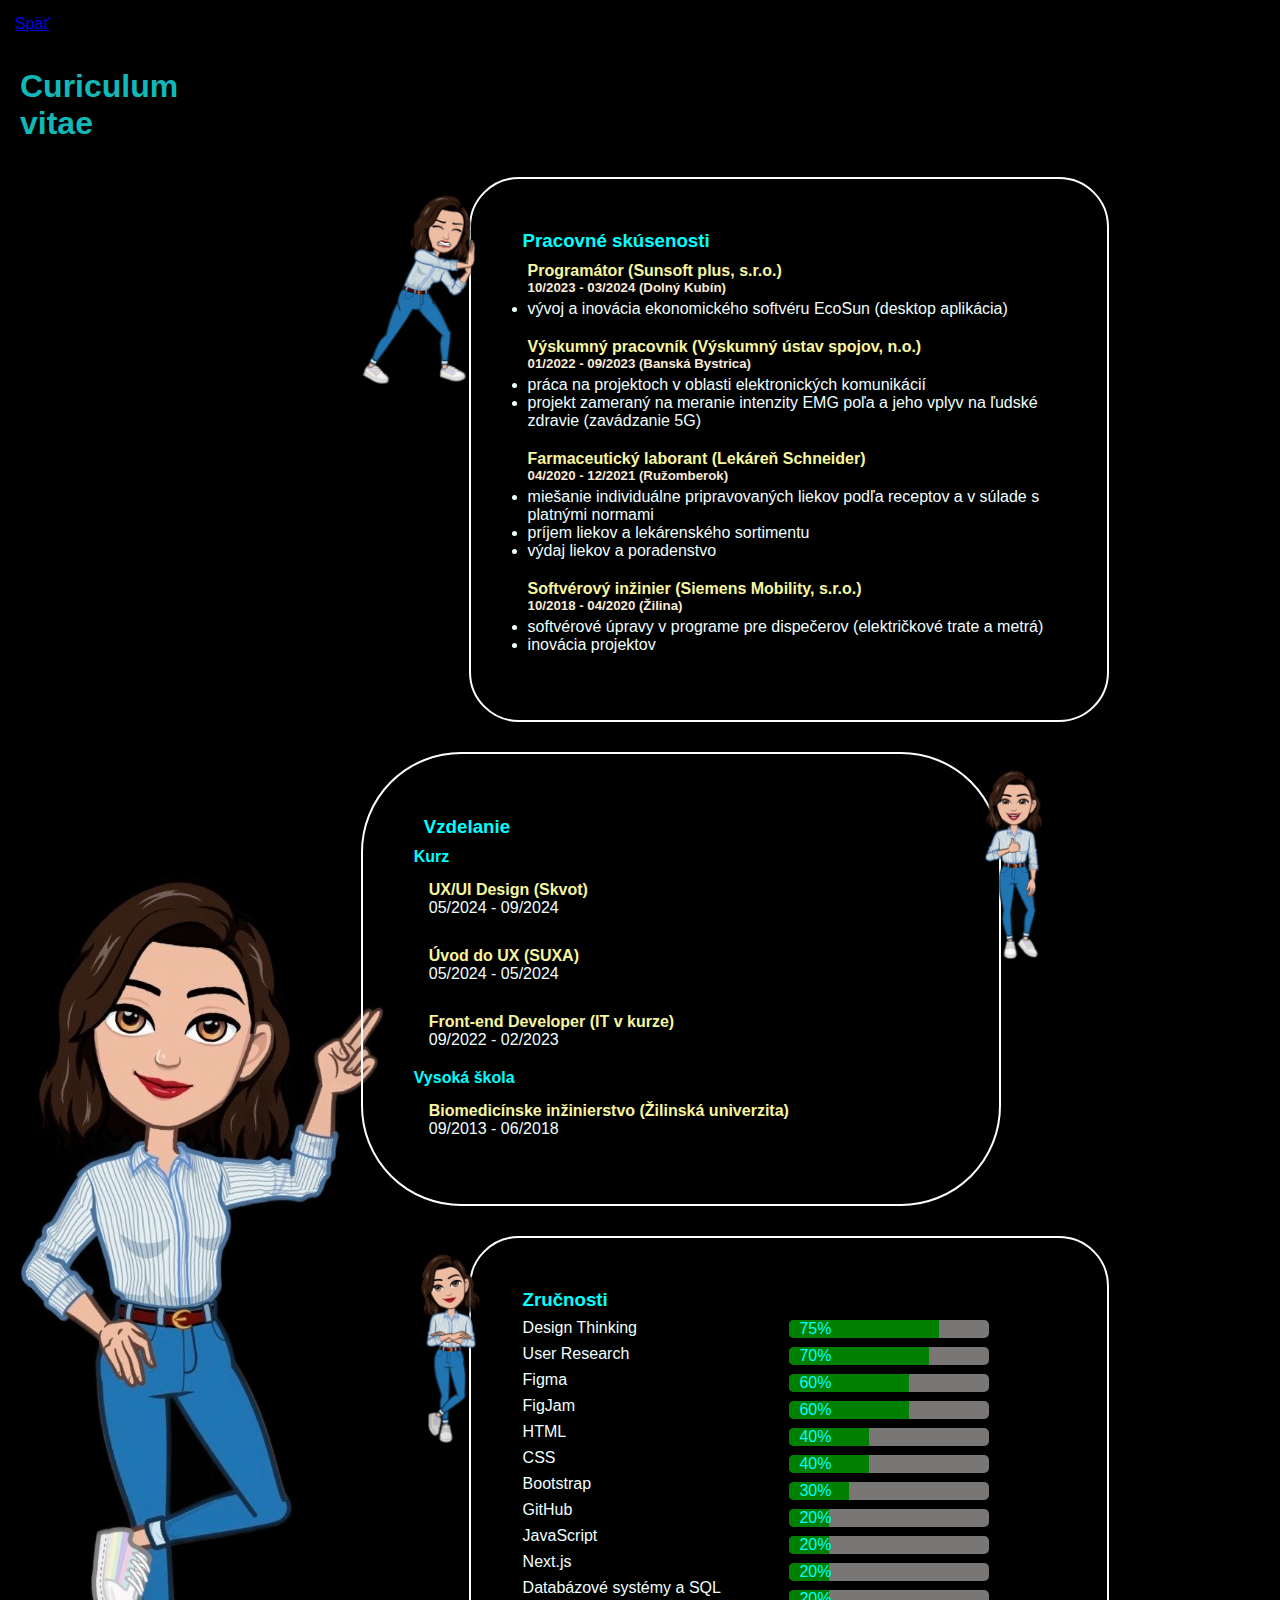
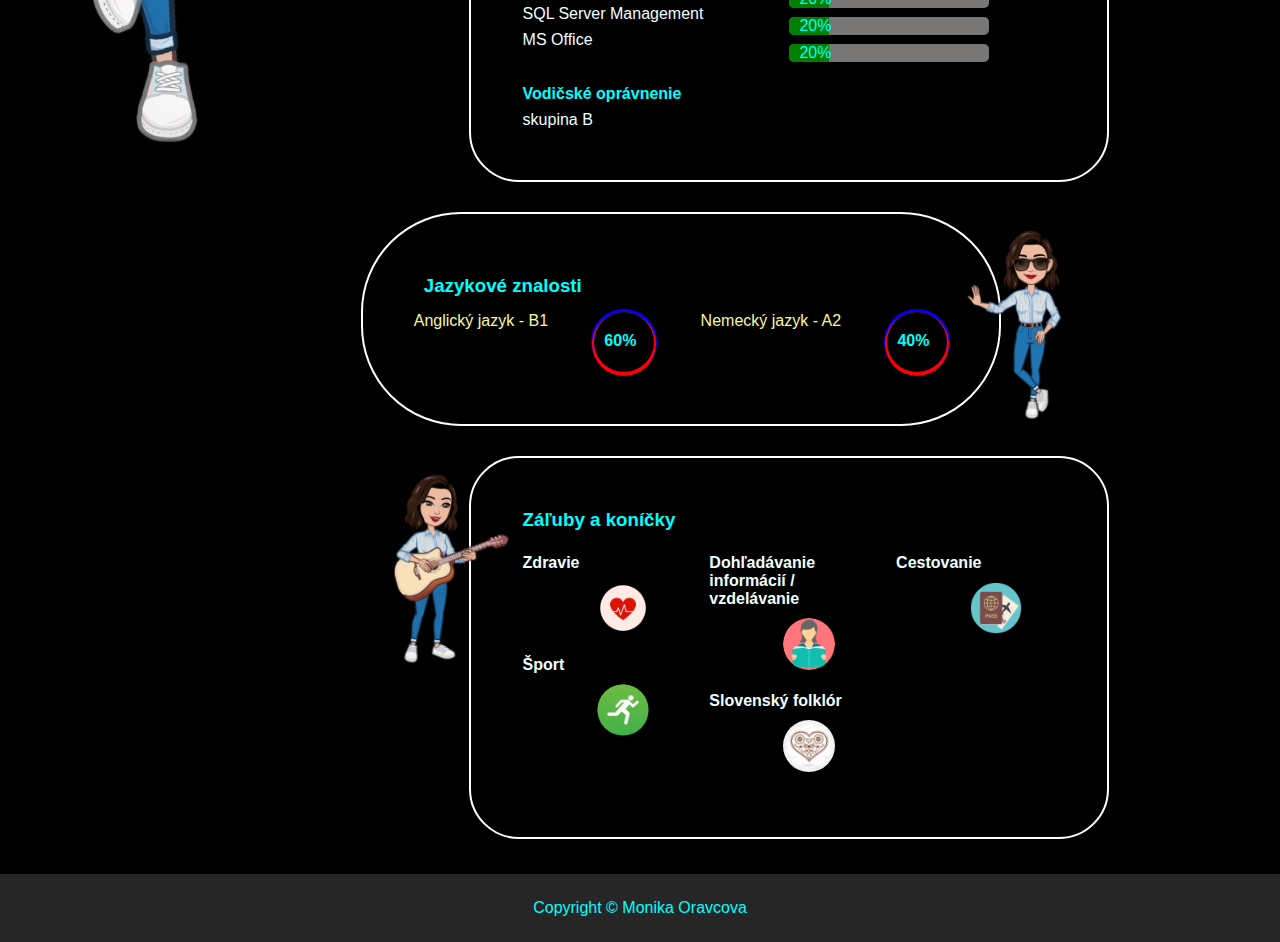
<file: cv.html>
<!DOCTYPE html>
<html lang="en">
<head>
    <meta charset="UTF-8">
    <meta name="viewport" content="width=device-width, initial-scale=1.0">
    <title>Moje CV</title>
    <link rel="stylesheet" href="https://cdnjs.cloudflare.com/ajax/libs/font-awesome/6.2.1/css/all.min.css" integrity="sha512-MV7K8+y+gLIBoVD59lQIYicR65iaqukzvf/nwasF0nqhPay5w/9lJmVM2hMDcnK1OnMGCdVK+iQrJ7lzPJQd1w==" crossorigin="anonymous" referrerpolicy="no-referrer" />
    <link rel="stylesheet" href="style.css">
</head>
<body>
   
    <main>  
        <div style="padding: 15px;">
            <a href="index.html"><i class="fa-solid fa-arrow-left fa-beat fa-lg"></i> Späť</a>
        </div>

        <h1 id="title">Curiculum vitae</h1>
            <div>
<!--------------------PRACOVNE SKUSENOSTI-------------------------->  
                <div class="row-cv">
                    <div class="elipse-right-img">
                        <img src="fotky/work.JPG" style="left: 26.5%;">
                    </div>
                    <div class="elipse-right">
                        <h3 style="padding-bottom: 5px;">Pracovné skúsenosti</h3>
                        <div style="color: azure; padding: 5px;">
                            <h4 style="color: rgb(247, 247, 158)">Programátor (Sunsoft plus, s.r.o.)</h4>
                            <h5 style="color: antiquewhite;">10/2023 - 03/2024 (Dolný Kubín)</h5>
                            <ul>
                                <li>vývoj a inovácia ekonomického softvéru EcoSun (desktop aplikácia)</li>
                            </ul>
                        </div>
                        <div style="color: azure; padding: 5px;">
                            <h4 style="color: rgb(247, 247, 158);">Výskumný pracovník (Výskumný ústav spojov, n.o.)</h4>
                            <h5 style="color: antiquewhite;">01/2022 - 09/2023 (Banská Bystrica)</h5>
                            <ul>
                                <li>práca na projektoch v oblasti elektronických komunikácií</li>
                                <li>projekt zameraný na meranie intenzity EMG poľa a jeho vplyv na ľudské zdravie (zavádzanie 5G)</li>
                            </ul>
                        </div>
                        <div style="color: azure; padding: 5px;">
                            <h4 style="color: rgb(247, 247, 158)">Farmaceutický laborant (Lekáreň Schneider)</h4>
                            <h5 style="color: antiquewhite;">04/2020 - 12/2021 (Ružomberok)</h5>
                            <ul>
                                <li>miešanie individuálne pripravovaných liekov podľa receptov a v súlade s platnými normami</li>
                                <li>príjem liekov a lekárenského sortimentu</li>
                                <li>výdaj liekov a poradenstvo</li>
                            </ul>
                        </div>
                        <div style="color: azure; padding: 5px;">
                            <h4 style="color: rgb(247, 247, 158)">Softvérový inžinier (Siemens Mobility, s.r.o.)</h4>
                            <h5 style="color: antiquewhite;">10/2018 - 04/2020 (Žilina)</h5>
                            <ul>
                                <li>softvérové úpravy v programe pre dispečerov (električkové trate a metrá)</li>
                                <li>inovácia projektov</li>
                            </ul>
                        </div>
                    </div>
                </div>
<!--------------------VZDELANIE-------------------------->  
                <div class="row-cv">
                    <div class="elipse-left">
                        <h3 style="padding-bottom: 5px;">Vzdelanie</h3>
                        <h4 style="padding-top: 5px;">Kurz</h4>
                        <div style="color: azure; padding: 15px;">
                            <h4 style="color: rgb(247, 247, 158)">UX/UI Design (Skvot)</h4>
                            <p>05/2024 - 09/2024</p>
                        </div>
                        <div style="color: azure; padding: 15px;">
                            <h4 style="color: rgb(247, 247, 158)">Úvod do UX (SUXA)</h4>
                            <p>05/2024 - 05/2024</p>
                        </div>
                        <div style="color: azure; padding: 15px;">
                            <h4 style="color: rgb(247, 247, 158)">Front-end Developer (IT v kurze)</h4>
                            <p>09/2022 - 02/2023</p>
                        </div>
                        <h4 style="padding-top: 5px;">Vysoká škola</h4>
                        <div style="color: azure; padding: 15px;">
                            <h4 style="color: rgb(247, 247, 158)">Biomedicínske inžinierstvo (Žilinská univerzita)</h4>
                            <p>09/2013 - 06/2018</p>
                        </div>
                    </div>
                    <div class="elipse-left-img">
                        <img src="fotky/education.JPG">
                    </div>
                </div>
<!--------------------ZRUCNOSTI-------------------------->  
                <div class="row-cv">
                    <div class="elipse-right-img">
                        <img src="fotky/skills.JPG">
                    </div>
                    <div class="elipse-right">
                        <h3>Zručnosti</h3>
                        <div class="row">
                            <div class="skills-left">
                                <p style="color: azure;">Design Thinking</p>
                                <p style="color: azure;">User Research</p>
                                <p style="color: azure;">Figma</p>
                                <p style="color: azure;">FigJam</p>
                                <p style="color: azure;">HTML</p>
                                <p style="color: azure;">CSS</p>
                                <p style="color: azure;">Bootstrap</p>
                                <p style="color: azure;">GitHub</p>
                                <p style="color: azure;">JavaScript</p>
                                <p style="color: azure;">Next.js</p>
                                <p style="color: azure;">Databázové systémy a SQL</p>
                                <p style="color: azure;">SQL Server Management</p>
                                <p style="color: azure;">MS Office</p>
                                <br><br>
                                <div>
                                    <h4>Vodičské oprávnenie</h4>
                                    <p style="color: azure;">skupina B</p>
                                </div>
                            </div>

                            <div class="skills-right">
                                <div class="skills-bar">
                                    <div class="skills-level" style="width: 75%;">75%</div>
                                </div>
                                <div class="skills-bar">
                                    <div class="skills-level" style="width: 70%;">70%</div>
                                </div>
                                <div class="skills-bar">
                                    <div class="skills-level" style="width: 60%;">60%</div>
                                </div>
                                <div class="skills-bar">
                                    <div class="skills-level" style="width: 60%;">60%</div>
                                </div>
                                <div class="skills-bar">
                                    <div class="skills-level" style="width: 40%;">40%</div>
                                </div>
                                <div class="skills-bar">
                                    <div class="skills-level" style="width: 40%;">40%</div>
                                </div>
                                <div class="skills-bar">
                                    <div class="skills-level" style="width: 30%;">30%</div>
                                </div>
                                <div class="skills-bar">
                                    <div class="skills-level" style="width: 20%;">20%</div>
                                </div>
                                <div class="skills-bar">
                                    <div class="skills-level" style="width: 20%;">20%</div>
                                </div>
                                <div class="skills-bar">
                                    <div class="skills-level" style="width: 20%;">20%</div>
                                </div>
                                <div class="skills-bar">
                                    <div class="skills-level" style="width: 20%;">20%</div>
                                </div>
                                <div class="skills-bar">
                                    <div class="skills-level" style="width: 20%;">20%</div>
                                </div>
                                <div class="skills-bar">
                                    <div class="skills-level" style="width: 20%;">20%</div>
                                </div>
                            </div>
                        </div>
                    </div>
                </div>
<!--------------------JAZYKOVE ZNALOSTI-------------------------->  
                <div class="row-cv">
                    <div class="elipse-left">
                        <h3 style="padding-bottom: 15px;">Jazykové znalosti</h3>
                        <div class="row">
                            <p style="color: rgb(247, 247, 158);">Anglický jazyk - B1</p>
                            <div class="language-bar">
                                <h4 style="padding-left: 10px;padding-top: 20px;">60%</h4>
                            </div>
                        
                            <p style="color: rgb(247, 247, 158);">Nemecký jazyk - A2</p>
                            <div class="language-bar">
                                <h4 style="padding-left: 10px;padding-top: 20px;">40%</h4>
                            </div>
                        </div>
                    </div>
                    <div class="elipse-left-img">
                        <img src="fotky/languages.JPG">
                    </div>
                </div>
<!--------------------ZALUBY / KONICKY-------------------------->  
                <div class="row-cv">
                    <div class="elipse-right-img">
                        <img  src="fotky/hobby.JPG">
                    </div>
                    <div class="elipse-right">
                        <h3 style="padding-bottom: 15px;">Záľuby a koníčky</h3>
                        <div class="row">
                            <div class="hobbys-left">
                                <p style="color: azure;">Zdravie</p>
                                <div class="hobby">
                                    <img src="fotky/health.png">
                                </div>
                            
                                <p style="color: azure;">Šport</p>
                                <div class="hobby">
                                    <img src="fotky/sport.jpg">
                                </div>
                            </div>

                            <div class="hobbys-middle">
                                <p style="color: azure;">Dohľadávanie informácií / vzdelávanie</p>
                                <div class="hobby">
                                    <img src="fotky/study.jpg">
                                </div>

                                <p style="color: azure;">Slovenský folklór</p>
                                <div class="hobby">
                                    <img src="fotky/slovak_folklore.jpg">
                                </div>
                            </div>

                            <div class="hobbys-right">
                                <p style="color: azure;">Cestovanie</p>
                                <div class="hobby">
                                    <img src="fotky/traveling.jpg">
                                </div>
                            </div>
                        </div>
                    </div>
                </div>


            <button onclick="topFunction()" id="btn-top" title="Poď hore!"><i class="fa-solid fa-arrow-up fa-lg"></i><br>Poď hore! 😎</button>
            <div class="copyright">
                <p>Copyright © Monika <i class="fa-solid fa-heart-pulse fa-beat"></i> Oravcova</p>
            </div>
    </main>
<!--------------------JS - "back to top" button-------------------------->  
    <script>
        let mybutton = document.getElementById("btn-top");

        window.onscroll = function() {scrollFunction()};

        function scrollFunction() {
            if (document.body.scrollTop > 20 || document.documentElement.scrollTop > 20) {
                mybutton.style.display = "block";
            } else {
                mybutton.style.display = "none";
            }
        }

        function topFunction() {
            document.body.scrollTop = 0;
            document.documentElement.scrollTop = 0;
        }
    </script>
    
</body>
</html>
</file>
<file: style.css>
/* index.html */
*{
margin: 0;
padding: 0;
font-family: 'Poppins', sans-serif;
box-sizing: border-box;
}
#btn-top{
    display: none;
    position: fixed;
    bottom: 20px;
    z-index: 99;
    width: 15%;
    font-weight: bold;
    font-size: 16px;
    border-radius: 7px;
    border: 3px solid darkorange;
    background-color: orangered;
    color: azure;
    left: 80%;
    cursor: cell;
}
#btn-top:hover{
    background-color: orange;
}
html{
    scroll-behavior: smooth;
}
body{
    background-color: black;
    color: aqua;
}
#header{
    width: 100%;
    height: 100vh;
    background-image: url(fotky/introduction.JPG);
    background-size: cover;
    background-position: center;
    position: relative;
    overflow: auto;
}
.container{
    padding: 10px 10%;
}
nav{
    display: flex;
    align-items: center;
    justify-content: space-between;
    flex-wrap: wrap;
}
h1{
    width: 140px;
    color: rgb(17, 184, 184);
}
h1 i{
    color: red;
}
nav ul li{
    display: inline-block;
    list-style: none;
    margin: 10px 20px;
}
nav ul li a{
    color:  white;
    text-decoration: none;
    font-size: 18px;
    position: relative;
    cursor: cell;
}
nav ul li a::after{
    content: '';
    width: 0;
    height: 3px;
    background: aqua;
    position: absolute;
    left: 0;
    bottom: -6px;
    transition: 0.5s;
}
nav ul li a:hover::after{
    width: 100%;
}
.header-text{
    margin-top: 20%;
    font-size: 30px;
}
.header-text h2{
    font-size: 60px;

}
/* --------------O MNE------------ */
#about{
    padding: 80px 0;
    color: #ababab;
}
.row{
    display: flex;
    justify-content: space-between;
    flex-wrap: wrap;
}
.about-1{
    flex-basis: 35%;
}
.about-1 img{
    width: 100%;
    border-radius: 15px;
}
.about-2{
    flex-basis: 60%;
}
.sub-title{
    font-size: 40px;
    font-weight: 600;
    color: #fff;
}
.tab-titles{
    display: flex;
    margin: 20px 0 40px;
    font-weight: bold;
    color: rgb(78, 74, 74);
}
.tab-links{
    margin-right: 50px;
    font-size: 18px;
    font-weight: 500;
    cursor: cell;
    position: relative;
}
.tab-links::after{
    content: '';
    width: 0;
    height: 3px;
    background: aqua;
    position: absolute;
    left: 0;
    bottom: -8px;
    transition: 0.5s;
}
.tab-links.active-link::after{
    width: 50%;
}
.tab-contents ul li{
    list-style: none;
    margin: 10px 0;
}
.tab-contents ul li span{
    color: aqua;
    font-size: 14px;
}
.tab-contents{
    display: none;
}
.tab-contents.active-tab{
    display: block;
}

/* --------------PORTFÓLIO------------ */
#portfolio{
    padding: 50px 0;
}
.work-list{
    display: grid;
    grid-template-columns: repeat(auto-fit, minmax(250px, 1fr));
    grid-gap: 40px;
    margin-top: 50px;
}
.work{
    border-radius: 10px;
    position: relative;
    overflow: hidden;
}
.work img{
    width: 100%;
    border-radius: 10px;
    display: block;
    transition: transform 0.5s;
}
.layer{
    width: 100%;
    height: 0;
    background: linear-gradient(rgba(0,0,0,0.6), green);
    border-radius: 10px;
    position: absolute;
    left: 0;
    bottom: 0;
    overflow: hidden;
    display: flex;
    align-items: center;
    justify-content: center;
    flex-direction: column;
    padding: 0 40px;
    text-align: center;
    font-size: 14px;
    transition: height 0.5s;
}
.layer h3{
    font-weight: bold;
    margin-bottom: 20px;
    font-size: 32px;
}
.layer a{
    margin-top: 20px;
    color: darkgreen;
    text-decoration: none;
    font-size: 18px;
    line-height: 60px;
    background: white;
    width: 60px;
    height: 60px;
    border-radius: 50%;
    text-align: center;
}
.work:hover img{
    transform: scale(1.1);
}
.work:hover .layer{
    height: 100%;
}
.btn{
    display: block;
    margin: 50px auto;
    width: fit-content;
    border: 1px solid aqua;
    padding: 14px 50px;
    border-radius: 6px;
    text-decoration: none;
    color: white;
}
.btn:hover{
    background: aquamarine;
}

/* --------------KONTAKT------------ */
.contact-left{
    flex-basis: 50%;
}
.contact-left p{
    margin-top: 30px;
}
.contact-left p i{
    color: aqua;
    margin-right: 15px;
    font-size: 25px;
}
.copyright{
    width: 100%;
    text-align: center;
    padding: 25px 0;
    background: #262626;
    font-weight: 300;
    margin-top: 20px;
    color: aqua;
}
.copyright i{
    color: red;
}

/*  cv.html  */
main{
    background-image: url(fotky/cv_backround.jpg);
    background-position: left 10px center;
    background-repeat: no-repeat;
}
#title{
    width: 160px;
    padding: 20px;
}
.row-cv{
    display: flex;
    justify-content: stretch;
    flex-wrap: wrap;
}

/* ------------Ľavé kolonky---------- */
.elipse-left{
    position: relative;
    flex-basis: 50%;
    border-radius: 100px;
    border: 2px solid white;
    padding: 4%;
    margin: 15px;
    left: 27%;
}
.elipse-left h3{
    padding: 10px;
}
.elipse-left-img{
    flex-basis: 30%;
}
.elipse-left-img img{
    position: absolute;
    max-width: 50%;
    height: auto;
    padding: 5px;
    z-index: 999;
    left: 73%;
    opacity: 1;
    transform: scale(0.25);
    transform-origin: top left;
}

/* ------------Pravé kolonky---------- */
.elipse-right{
    position: relative;
    flex-basis: 50%;
    border-radius: 50px;
    border: 2px solid white;
    padding: 4%;
    margin: 15px;
    left: 5.5%;
}
.elipse-right ul{
    padding-top: 5px;
    padding-bottom: 10px;
}
.elipse-right-img{
    flex-basis: 30%;
}
.elipse-right-img img{
    position: absolute;
    max-width: 50%;
    height: auto;
    padding: 5px;
    z-index: 999;
    left: 29%;
    opacity: 1;
    transform: scale(0.25);
    transform-origin: top left;
}

/* --------------ZRUČNOSTI------------ */
.skills-bar{
    width: 200px;
    height: 18px;
    background-color: rgb(121, 118, 118);
    border-radius: 5px;
    overflow: hidden;
    margin-top: 9px;
}
.skills-level{
    height: 100%;
    background-color: green;
    padding-left: 10px; 
    font-size: medium;
}
.skills-left{
    flex-basis: 50%;
}
.skills-right{
    flex-basis: 50%;
}
.skills-left p{
    margin-top: 8px;
}

/* --------------JAZYKY------------ */
.language-bar{
    width: 60px;
    height: 60px;
    border-radius: 50%;
    align-items: center;
    outline-offset: 5px;
    box-shadow: 0 2px 0 2px  red, 0 0 0 3px blue;
}

/* --------------ZÁĽUBY------------ */
.hobbys-left{
    flex-basis: 30%;
}
.hobbys-middle{
    flex-basis: 30%;
}
.hobbys-right{
    flex-basis: 30%;
}
.hobbys-left p{
    margin-top: 8px;
    font-weight: bold;
}
.hobbys-middle p{
    margin-top: 8px;
    font-weight: bold;
}
.hobbys-right p{
    margin-top: 8px;
    font-weight: bold;
}
.hobby img{
    width: 45%;
    margin-left: 40%;
    margin-right: 60%;
    padding: 10px;
    border-radius: 50%;
}
</file>
